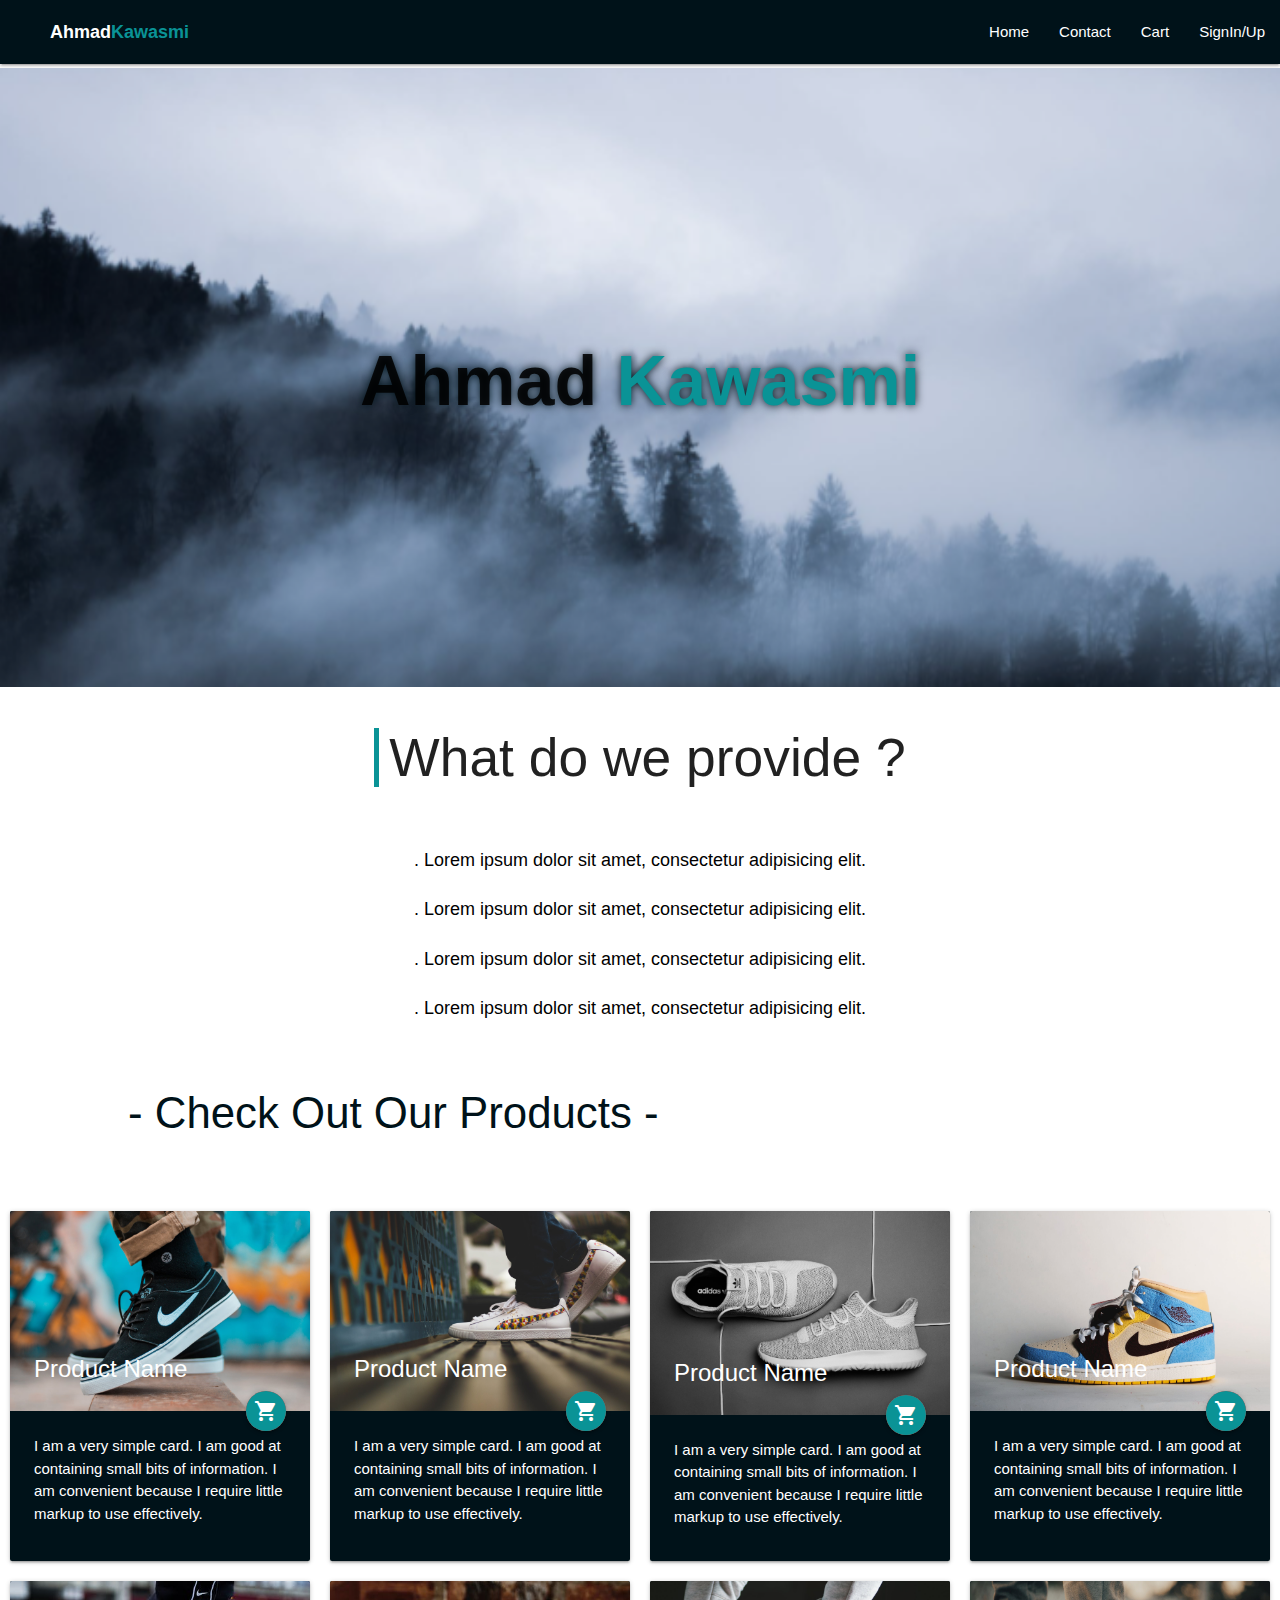
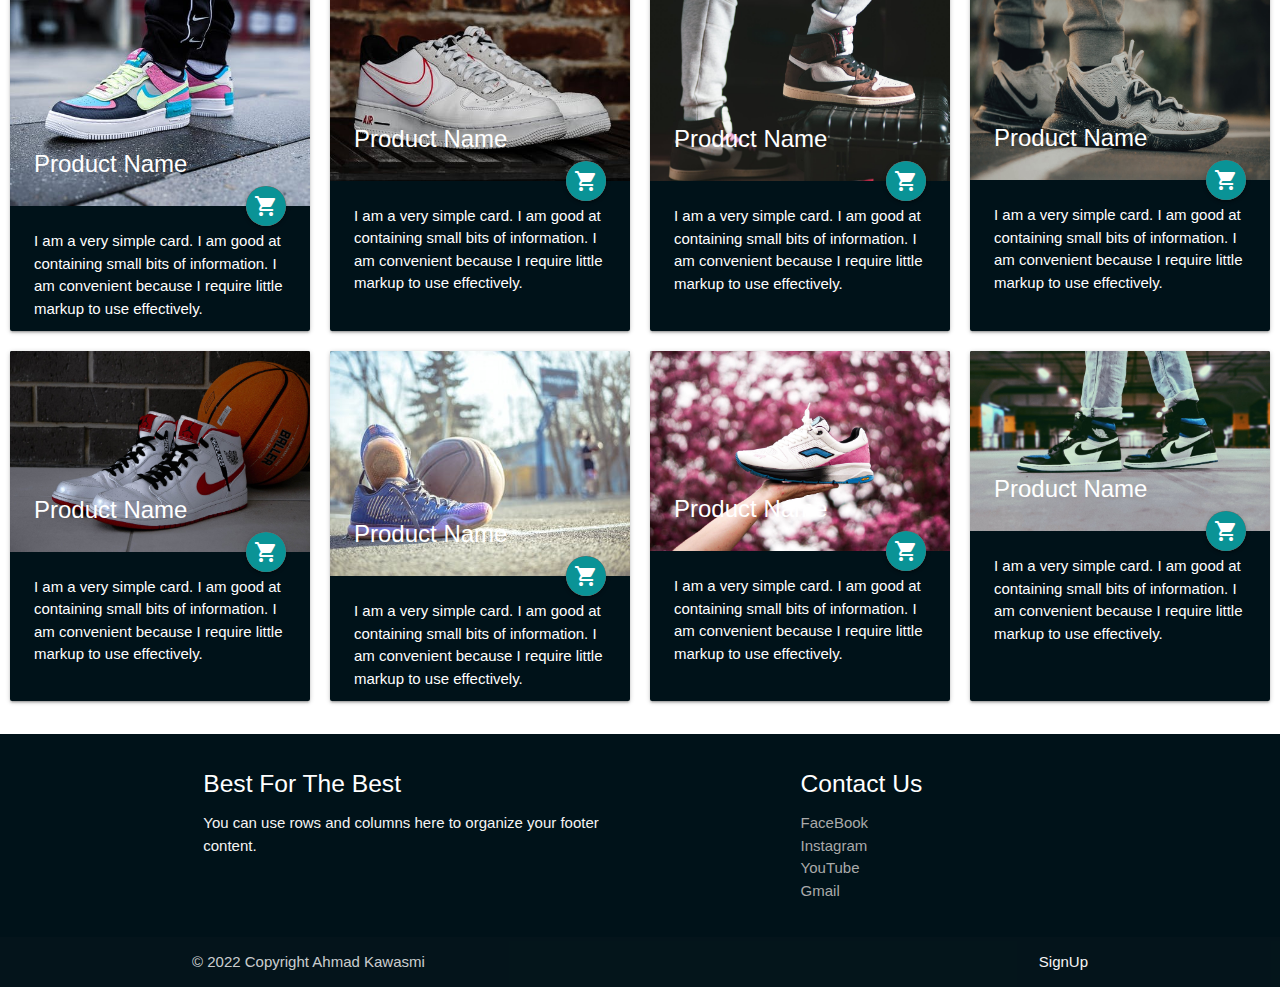
<file: index.html>
<!DOCTYPE html>
<html lang="en">

<head>
    <meta charset="UTF-8">
    <meta http-equiv="X-UA-Compatible" content="IE=edge">
    <meta name="viewport" content="width=device-width, initial-scale=1.0">

    <link href="https://fonts.googleapis.com/icon?family=Material+Icons" rel="stylesheet">
    <link rel="stylesheet" href="https://cdnjs.cloudflare.com/ajax/libs/materialize/1.0.0/css/materialize.min.css">
    <link rel="stylesheet" href="style.css">
    <title>AhmadKawasmi</title>
</head>

<body>

    <div class="mainContainer">
        
        <nav>
            <div class="nav-wrapper header">
                <a href="#" data-target="slide-out" class="sidenav-trigger"><i class="material-icons">menu</i></a>
                <a href="#" id="logo">Ahmad<span>Kawasmi</span></a>
                <ul id="nav-mobile" class="right hide-on-med-and-down">
                    <li><a class="navUlLi" href="index.html">Home</a></li>
                    <li><a class="navUlLi" href="contactUs.html">Contact</a></li>
                    <li><a class="navUlLi" href="#">Cart</a></li>
                    <li><a class="navUlLi" target="_self" href="signUp.html">SignIn/Up</a></li>
                    <li></li>
                </ul>
            </div>
        </nav>
            <div class="mainContent">
               <img id="mainImg" src="images/back3.PNG" alt="">
               <div class="center">Ahmad<span> Kawasmi</span></div>
            </div>
            <div class="aboutUs">
                <div class="aboutUsContent">
                    <h2><span>What do we provide ?</span></h2><br>
                    <ul>
                        <li><a href="">. Lorem ipsum dolor sit amet, consectetur adipisicing elit.</a></li><br>
                        <li><a href="">. Lorem ipsum dolor sit amet, consectetur adipisicing elit.</a></li><br>
                        <li><a href="">. Lorem ipsum dolor sit amet, consectetur adipisicing elit.</a></li><br>
                        <li><a href="">. Lorem ipsum dolor sit amet, consectetur adipisicing elit.</a></li><br>
                    </ul>
                </div>
            </div>
        <ul id="slide-out" class="sidenav">
            <li>
                <div class="user-view">
                    <div class="background">
                        <img src="images/elegant-white-background-with-shiny-lines_1017-17580.jpeg">
                    </div>
                    <a href="#user"><img class="circle" src="images/Me.JPG"></a>
                    <a href="#name"><span class=" name info">Ahmad Kawasmi</span></a>
                    <a href="#email"><span class=" email info">ahmadkawasmi2003@gmail.com</span></a>
                </div>
            </li>
            <li><a class="sideNavLinks" href="index.html">Home</a></li>
            <li><a class="sideNavLinks" href="#!">Contact</a></li>
            <li><a class="sideNavLinks" href="signUp.html">SignUp</a></li>
            <li>
                <div class="divider"></div>
            </li>
            <li><a class="subheader">Catagories</a></li>
            <li><a class="waves-effect sideNavLinks" href="#!">Product 1</a></li>
            <li><a class="waves-effect sideNavLinks" href="#!">Product 2</a></li>
            <li><a class="waves-effect sideNavLinks" href="#!">Product 3</a></li>
            <li><a class="waves-effect sideNavLinks" href="#!">Product 4</a></li>
            <li><a class="waves-effect sideNavLinks" href="#!">Product 5</a></li>
            <li><a class="waves-effect sideNavLinks" href="#!">Product 6</a></li>
            <li><a class="waves-effect sideNavLinks" href="#!">Product 7</a></li>
            <li><a class="waves-effect sideNavLinks" href="#!">Product 8</a></li>
            <li><a class="waves-effect sideNavLinks" href="#!">Product 9</a></li>
        </ul>
        <div id="productH3">
           <h3>- Check Out Our Products -</h3>
        </div>
 
        <div class="cards">
            <div class="card">
                <div class="card-image">
                    <img src="images/Product5.jpeg">
                    <span class="card-title">Product Name</span>
                    <a class="btn-floating halfway-fab waves-effect waves-light red">
                        <i class="material-icons">shopping_cart</i></a>
                </div>
                <div class="card-content">
                    <p>I am a very simple card. I am good at containing small bits of information. I am convenient because I require little markup to use effectively.</p>
                </div>
            </div>
            <div class="card">
                <div class="card-image">
                    <img src="images/Product4.jpeg">
                    <span class="card-title">Product Name</span>
                    <a class="btn-floating halfway-fab waves-effect waves-light red"><i
                            class="material-icons">shopping_cart</i></a>
                </div>
                <div class="card-content">
                    <p>I am a very simple card. I am good at containing small bits of information. I am convenient because I require little markup to use effectively.</p>
                </div>
            </div>
            <div class="card">
                <div class="card-image">
                    <img src="images/Product.jpeg">
                    <span class="card-title">Product Name</span>
                    <a class="btn-floating halfway-fab waves-effect waves-light red"><i
                            class="material-icons">shopping_cart</i></a>
                </div>
                <div class="card-content">
                    <p>I am a very simple card. I am good at containing small bits of information. I am convenient because I require little markup to use effectively.</p>
                </div>
            </div>
            <div class="card">
                <div class="card-image">
                    <img src="images/Product2.jpeg">
                    <span class="card-title">Product Name</span>
                    <a class="btn-floating halfway-fab waves-effect waves-light red"><i
                            class="material-icons">shopping_cart</i></a>
                </div>
                <div class="card-content">
                    <p>I am a very simple card. I am good at containing small bits of information. I am convenient because I require little markup to use effectively.</p>
                </div>
            </div>
            <div class="card">
                <div class="card-image">
                    <img src="images/Product3.jpeg">
                    <span class="card-title">Product Name</span>
                    <a class="btn-floating halfway-fab waves-effect waves-light red"><i
                            class="material-icons">shopping_cart</i></a>
                </div>
                <div class="card-content">
                    <p>I am a very simple card. I am good at containing small bits of information. I am convenient because I require little markup to use effectively.</p>
                </div>
            </div>
            <div class="card">
                <div class="card-image">
                    <img src="images/Product6.jpeg">
                    <span class="card-title">Product Name</span>
                    <a class="btn-floating halfway-fab waves-effect waves-light red"><i
                            class="material-icons">shopping_cart</i></a>
                </div>
                <div class="card-content">
                    <p>I am a very simple card. I am good at containing small bits of information. I am convenient because I require little markup to use effectively.</p>
                </div>
            </div>
            <div class="card">
                <div class="card-image">
                    <img src="images/Product7.jpeg">
                    <span class="card-title">Product Name</span>
                    <a class="btn-floating halfway-fab waves-effect waves-light red"><i
                            class="material-icons">shopping_cart</i></a>
                </div>
                <div class="card-content">
                    <p>I am a very simple card. I am good at containing small bits of information. I am convenient because I require little markup to use effectively.</p>
                </div>
            </div>
            <div class="card">
                <div class="card-image">
                    <img src="images/Product8.jpeg">
                    <span class="card-title">Product Name</span>
                    <a class="btn-floating halfway-fab waves-effect waves-light red"><i
                            class="material-icons">shopping_cart</i></a>
                </div>
                <div class="card-content">
                    <p>I am a very simple card. I am good at containing small bits of information. I am convenient because I require little markup to use effectively.</p>
                </div>
            </div>
            <div class="card">
                <div class="card-image">
                    <img src="images/Product9.jpeg">
                    <span class="card-title">Product Name</span>
                    <a class="btn-floating halfway-fab waves-effect waves-light red"><i
                            class="material-icons">shopping_cart</i></a>
                </div>
                <div class="card-content">
                    <p>I am a very simple card. I am good at containing small bits of information. I am convenient because I require little markup to use effectively.</p>
                </div>
            </div>
            <div class="card">
                <div class="card-image">
                    <img src="images/Product10.jpeg">
                    <span class="card-title">Product Name</span>
                    <a class="btn-floating halfway-fab waves-effect waves-light red"><i
                            class="material-icons">shopping_cart</i></a>
                </div>
                <div class="card-content">
                    <p>I am a very simple card. I am good at containing small bits of information. I am convenient because I require little markup to use effectively.</p>
                </div>
            </div>
            <div class="card">
                <div class="card-image">
                    <img src="images/Product11.jpeg">
                    <span class="card-title">Product Name</span>
                    <a class="btn-floating halfway-fab waves-effect waves-light red"><i
                            class="material-icons">shopping_cart</i></a>
                </div>
                <div class="card-content">
                    <p>I am a very simple card. I am good at containing small bits of information. I am convenient because I require little markup to use effectively.</p>
                </div>
            </div>
             <div class="card">
                <div class="card-image">
                    <img src="images/Product12.jpeg">
                    <span class="card-title">Product Name</span>
                    <a class="btn-floating halfway-fab waves-effect waves-light red"><i
                            class="material-icons">shopping_cart</i></a>
                </div>
                <div class="card-content">
                    <p>I am a very simple card. I am good at containing small bits of information. I am convenient because I require little markup to use effectively.</p>
                </div>
            </div>
        </div><br>

        <footer class="page-footer">
            <div class="container">
              <div class="row">
                <div class="col l6 s12">
                  <h5 class="white-text">Best For The Best</h5>
                  <p class="grey-text text-lighten-4">You can use rows and columns here to organize your footer content.</p>
                </div>
                <div class="col l4 offset-l2 s12">
                  <h5 class="white-text">Contact Us</h5>
                  <ul>
                    <li><a class="footerLinks" href="#!">FaceBook</a></li>
                    <li><a class="footerLinks" href="#!">Instagram</a></li>
                    <li><a class="footerLinks" href="#!">YouTube</a></li>
                    <li><a class="footerLinks" href="#!">Gmail</a></li>
                  </ul>
                </div>
              </div>
            </div>
            <div class="footer-copyright">
              <div class="container">
              © 2022 Copyright Ahmad Kawasmi
              <a class="grey-text text-lighten-4 right" href="signUp.html">SignUp</a>
              </div>
            </div>
          </footer>
              
    </div>





    <script src="https://cdnjs.cloudflare.com/ajax/libs/materialize/1.0.0/js/materialize.min.js"></script>
    <script src="main.js"></script>
</body>

</html>
</file>
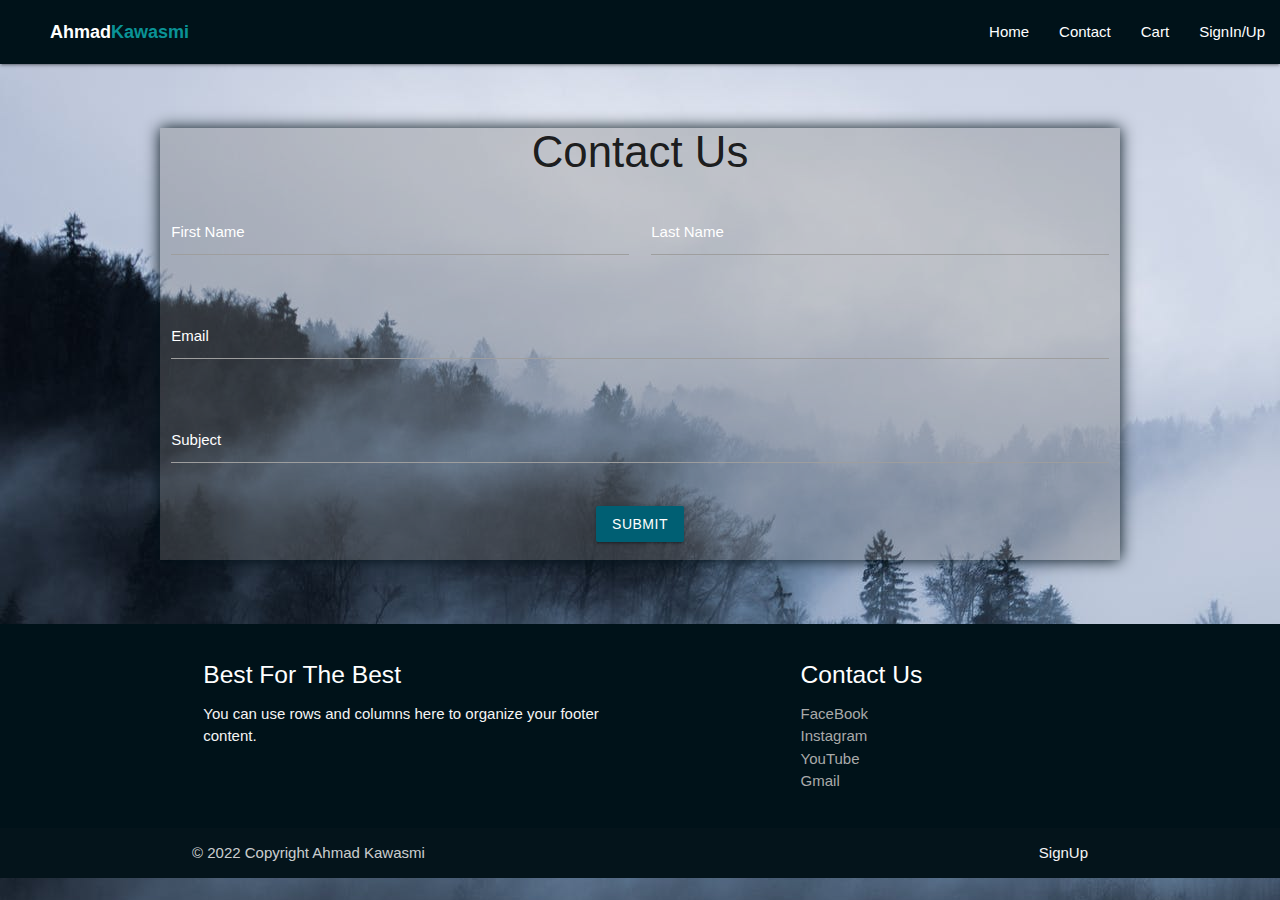
<file: contactUs.html>
<!DOCTYPE html>
<html lang="en">
<head>
    <meta charset="UTF-8">
    <meta http-equiv="X-UA-Compatible" content="IE=edge">
    <meta name="viewport" content="width=device-width, initial-scale=1.0">
    <link href="https://fonts.googleapis.com/icon?family=Material+Icons" rel="stylesheet">
    <link rel="stylesheet" href="https://cdnjs.cloudflare.com/ajax/libs/materialize/1.0.0/css/materialize.min.css">
    <link rel="stylesheet" href="style.css">
    <link rel="stylesheet" href="contactUs.css">
    <title>Document</title>
</head>
<body>
    <div class="mainContainer">
        <nav>
            <div class="nav-wrapper header">
                <a href="#" data-target="slide-out" class="sidenav-trigger"><i class="material-icons">menu</i></a>
                <a href="index.html" id="logo">Ahmad<span>Kawasmi</span></a>
                <ul id="nav-mobile" class="right hide-on-med-and-down">
                    <li><a class="navUlLi" href="index.html">Home</a></li>
                    <li><a class="navUlLi" href="contactUs.html">Contact</a></li>
                    <li><a class="navUlLi" href="#">Cart</a></li>
                    <li><a class="navUlLi" target="_self" href="signUp.html">SignIn/Up</a></li>
                    <li></li>
                </ul>
            </div>
        </nav>
        <div class="contactUs">
            <div class="contactUsForm">
                <h3>Contact Us</h3>
                <div class="row">
                    <div class="input-field col s6">
                        <input id="last_name" type="text" class="validate">
                        <label for="last_name">First Name</label>
                      </div>
                    <div class="input-field col s6">
                      <input id="last_name" type="text" class="validate">
                      <label for="last_name">Last Name</label>
                    </div>
                  </div> 
                <div class="row">  
                  <div class="row">
                        <div class="input-field col s12">
                          <input id="email" type="email" class="validate">
                          <label for="email">Email</label>
                        </div>
                      </div>
                    <form class="col s12">
                      <div class="row">
                        <div class="input-field col s12">
                          <input id="password" type="password" class="validate">
                          <label for="password">Subject</label>
                        </div>
                      </div>
                     <button class="btn waves-effect waves-light buttonColor" type="submit" name="action">Submit</button><br>
                    </form>
                  </div>
            </div>
        </div>
        <ul id="slide-out" class="sidenav">
            <li>
                <div class="user-view">
                    <div class="background">
                        <img src="images/elegant-white-background-with-shiny-lines_1017-17580.jpeg">
                    </div>
                    <a href="#user"><img class="circle" src="images/Me.JPG"></a>
                    <a href="#name"><span class=" name info">Ahmad Kawasmi</span></a>
                    <a href="#email"><span class=" email info">ahmadkawasmi2003@gmail.com</span></a>
                </div>
            </li>
            <li><a class="sideNavLinks" href="index.html">Home</a></li>
            <li><a class="sideNavLinks" href="#!">Contact</a></li>
            <li><a class="sideNavLinks" href="signUp.html">SignUp</a></li>
            <li>
                <div class="divider"></div>
            </li>
            <li><a class="subheader">Catagories</a></li>
            <li><a class="waves-effect sideNavLinks" href="#!">Product 1</a></li>
            <li><a class="waves-effect sideNavLinks" href="#!">Product 2</a></li>
            <li><a class="waves-effect sideNavLinks" href="#!">Product 3</a></li>
            <li><a class="waves-effect sideNavLinks" href="#!">Product 4</a></li>
            <li><a class="waves-effect sideNavLinks" href="#!">Product 5</a></li>
            <li><a class="waves-effect sideNavLinks" href="#!">Product 6</a></li>
            <li><a class="waves-effect sideNavLinks" href="#!">Product 7</a></li>
            <li><a class="waves-effect sideNavLinks" href="#!">Product 8</a></li>
            <li><a class="waves-effect sideNavLinks" href="#!">Product 9</a></li>
        </ul>
        <footer class="page-footer">
            <div class="container">
              <div class="row">
                <div class="col l6 s12">
                  <h5 class="white-text">Best For The Best</h5>
                  <p class="grey-text text-lighten-4">You can use rows and columns here to organize your footer content.</p>
                </div>
                <div class="col l4 offset-l2 s12">
                  <h5 class="white-text">Contact Us</h5>
                  <ul>
                    <li><a class="footerLinks" href="#!">FaceBook</a></li>
                    <li><a class="footerLinks" href="#!">Instagram</a></li>
                    <li><a class="footerLinks" href="#!">YouTube</a></li>
                    <li><a class="footerLinks" href="#!">Gmail</a></li>
                  </ul>
                </div>
              </div>
            </div>
            <div class="footer-copyright">
              <div class="container">
              © 2022 Copyright Ahmad Kawasmi
              <a class="grey-text text-lighten-4 right" href="signUp.html">SignUp</a>
              </div>
            </div>
          </footer>
    </div>


    <script src="https://cdnjs.cloudflare.com/ajax/libs/materialize/1.0.0/js/materialize.min.js"></script>
    <script src="main.js"></script>
</body>
</html>
</file>
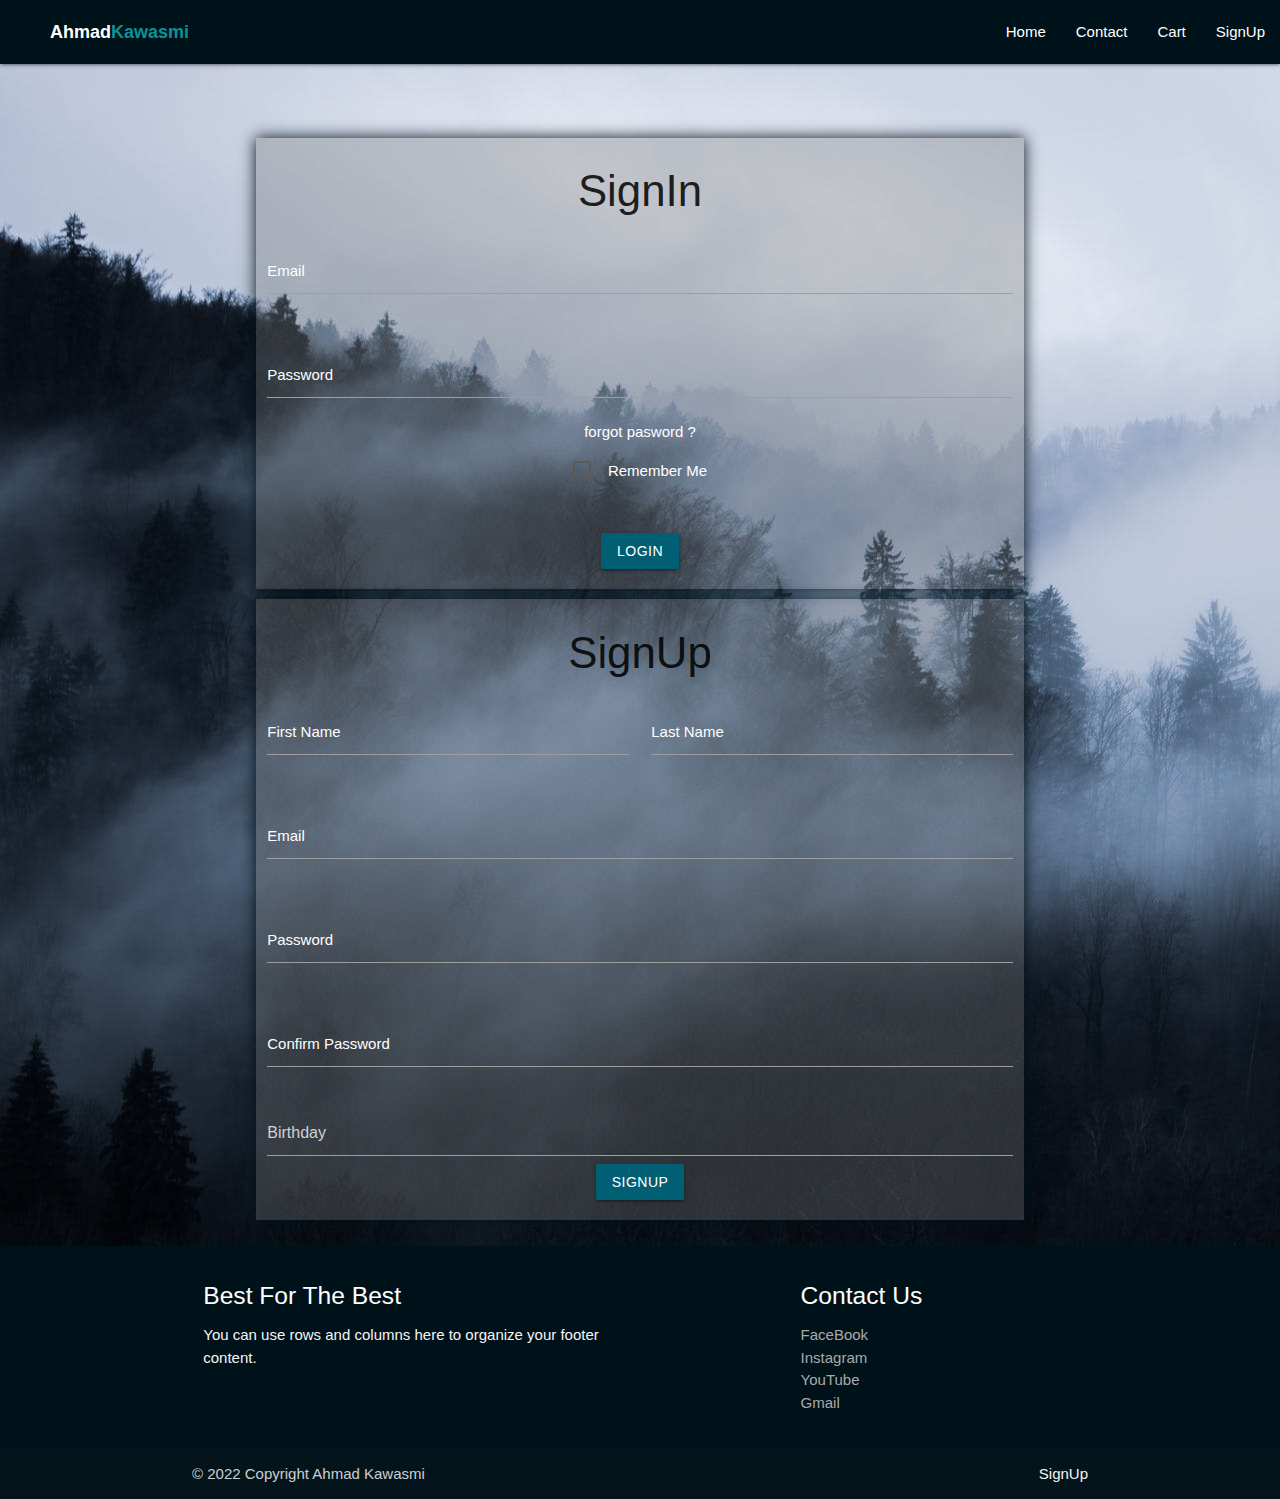
<file: signUp.html>
<!DOCTYPE html>
<html lang="en">
<head>
    <meta charset="UTF-8">
    <meta http-equiv="X-UA-Compatible" content="IE=edge">
    <link href="https://fonts.googleapis.com/icon?family=Material+Icons" rel="stylesheet">
    <link rel="stylesheet" href="https://cdnjs.cloudflare.com/ajax/libs/materialize/1.0.0/css/materialize.min.css">
    <meta name="viewport" content="width=device-width, initial-scale=1.0">
    <title>AhmadKawasmi</title>
    <link rel="stylesheet" href="style.css">
    <link rel="stylesheet" href="signUp.css">
</head>
<body>
    <div class="mainContainer">
        <nav>
            <div class="nav-wrapper header">
                <a href="#" data-target="slide-out" class="sidenav-trigger"><i class="material-icons">menu</i></a>
                <a href="index.html" id="logo">Ahmad<span>Kawasmi</span></a>
                <ul id="nav-mobile" class="right hide-on-med-and-down">
                    <li><a class="navUlLi" href="index.html">Home</a></li>
                    <li><a class="navUlLi" href="#">Contact</a></li>
                    <li><a class="navUlLi" href="#">Cart</a></li>
                    <li><a class="navUlLi" target="_self" href="signUp.html">SignUp</a></li>
                    <li></li>
                </ul>
            </div>
        </nav>
        <ul id="slide-out" class="sidenav">
            <li>
                <div class="user-view">
                    <div class="background">
                        <img src="images/elegant-white-background-with-shiny-lines_1017-17580.jpeg">
                    </div>
                    <a href="#user"><img class="circle" src="images/Me.JPG"></a>
                    <a href="#name"><span class=" name info">Ahmad Kawasmi</span></a>
                    <a href="#email"><span class=" email info">ahmadkawasmi2003@gmail.com</span></a>
                </div>
            </li>
            <li><a class="sideNavLinks" href="index.html">Home</a></li>
            <li><a class="sideNavLinks" href="#!">Contact</a></li>
            <li><a class="sideNavLinks" href="signUp.html">SignUp</a></li>
            <li>
                <div class="divider"></div>
            </li>
            <li><a class="subheader">Catagories</a></li>
            <li><a class="waves-effect sideNavLinks" href="#!">Product 1</a></li>
            <li><a class="waves-effect sideNavLinks" href="#!">Product 2</a></li>
            <li><a class="waves-effect sideNavLinks" href="#!">Product 3</a></li>
            <li><a class="waves-effect sideNavLinks" href="#!">Product 4</a></li>
            <li><a class="waves-effect sideNavLinks" href="#!">Product 5</a></li>
            <li><a class="waves-effect sideNavLinks" href="#!">Product 6</a></li>
            <li><a class="waves-effect sideNavLinks" href="#!">Product 7</a></li>
            <li><a class="waves-effect sideNavLinks" href="#!">Product 8</a></li>
            <li><a class="waves-effect sideNavLinks" href="#!">Product 9</a></li>
        </ul>
        <div class="signUpForm">
            <div class="BoxForm">
                <h3>SignIn</h3>
                <div class="row">  <div class="row">
                        <div class="input-field col s12">
                          <input id="email" type="email" class="validate">
                          <label for="email">Email</label>
                        </div>
                      </div>
                    <form class="col s12">
                      <div class="row">
                        <div class="input-field col s12">
                          <input id="password" type="password" class="validate">
                          <label for="password">Password</label>
                          <p><a id="forgotPassword">forgot pasword ?</a></p>
                          <form action="#">
                            <p>
                              <label>
                                <input type="checkbox" />
                                <span>Remember Me</span>
                              </label>
                            </p>
                            </form>
                        </div>
                      </div>
                     <button class="btn waves-effect waves-light buttonColor" type="submit" name="action">LogIn</button>
                    </form>
                  </div>
            </div><br><br>
            <div class="BoxForm">
                <h3>SignUp</h3>
                <div class="row">
                    <form class="col s12">
                      <div class="row">
                        <div class="input-field col s6">
                            <input id="last_name" type="text" class="validate">
                            <label for="last_name">First Name</label>
                          </div>
                        <div class="input-field col s6">
                          <input id="last_name" type="text" class="validate">
                          <label for="last_name">Last Name</label>
                        </div>
                      </div> 
                      <div class="row">
                        <div class="input-field col s12">
                          <input id="email" type="email" class="validate">
                          <label for="email">Email</label>
                        </div>
                      </div>
                      <div class="row">
                        <div class="input-field col s12">
                          <input id="password" type="password" class="validate">
                          <label for="password">Password</label>
                        </div>
                      </div>
                      <div class="row">
                        <div class="input-field col s12">
                          <input id="password" type="password" class="validate">
                          <label for="password">Confirm Password</label>
                        </div>
                      </div>
                      <input type="text" class="datepicker" placeholder="Birthday">
                      <button class="btn waves-effect waves-light buttonColor" type="submit" name="action">SignUp</button>
                    </form>
                  </div>

            </div>
        </div>
        <footer class="page-footer">
            <div class="container">
              <div class="row">
                <div class="col l6 s12">
                  <h5 class="white-text">Best For The Best</h5>
                  <p class="grey-text text-lighten-4">You can use rows and columns here to organize your footer content.</p>
                </div>
                <div class="col l4 offset-l2 s12">
                  <h5 class="white-text">Contact Us</h5>
                  <ul>
                    <li><a class="footerLinks" href="#!">FaceBook</a></li>
                    <li><a class="footerLinks" href="#!">Instagram</a></li>
                    <li><a class="footerLinks" href="#!">YouTube</a></li>
                    <li><a class="footerLinks" href="#!">Gmail</a></li>
                  </ul>
                </div>
              </div>
            </div>
            <div class="footer-copyright">
              <div class="container">
              © 2022 Copyright Ahmad Kawasmi
              <a class="grey-text text-lighten-4 right" href="#!">SignUp</a>
              </div>
            </div>
          </footer>
    </div>


    <script src="https://cdnjs.cloudflare.com/ajax/libs/materialize/1.0.0/js/materialize.min.js"></script>
    <script src="main.js"></script>
</body>
</html>
</file>
<file: style.css>
body{
    min-width:365px ;
    display: flex;
    min-height: 100vh;
    flex-direction: column;
}

.header {
    background-color: #001219;
}

.info {
    color: black;
}

.cards {
    width: 100%;
    height: 100%;
    display: flex;
    flex-wrap: wrap;
}

.card {
    width: 300px;
    height: 350px;
    margin: 10px;
    margin-left: auto;
    margin-right: auto;
    color: white;
    background-color: #001219;
}

.card:hover{
    box-shadow: 0 0 10px #001219;
}

.card .material-icons{
    background-color: #0a9396;
}

.card .material-icons:hover{
    transition: 0.4s;
    background-color: #ffffff;
    color: #0a9396;
}

#logo{
    margin-left: 50px;
    font-size: large;
    font-weight: bold;
} 

#logo span{
    color: #0a9396;
}

.navUlLi:hover{
    transition: 0.3s;
    color: #0a9396;
    border-bottom: 4px solid #0a9396;
}


.mainContent{
    margin-top: 4px;
    width: 100%;
    height: 40%;
    position: relative;
}

#mainImg{
    width: 100%;
    height: 70%;
}

.center {
    position: absolute;
    top: 50%;
    left: 50%;
    transform: translate(-50%, -50%);
    font-size: 70px;
    font-weight: bold;
    text-shadow: 0 0 10px #001219;
    border-color: #0a9396;
  }
  
  .center span{
      color: #0a9396;
  }

  #productH3{
      padding-left: 10%;
      margin-bottom: 5%;
      width: 100%;
      font-weight: bolder;
      color: #001219;
  }

  
  .page-footer{
      background-color: #001219;
  }

  .sideNavLinks:hover{
      font-weight: bold;
      color: #0a9396;
  }

.footerLinks:hover{
    color: #0a9396;
}

.footerLinks{
    color: rgb(170, 170, 170);
    transition: 0.4s;
}

.aboutUs{
    width: 100%;
    height: 100%;
    display: flex;
    flex-wrap: wrap;
}

.aboutUsContent h2 span{
    padding-left: 10px;
    border-left: 5px solid #0a9396;
}


.aboutUsContent{
    width:  100%;
    height: 100%;
    text-align: center;
    
}

.aboutUsContent li a{
    color: black;
    font-size: larger;
}
</file>
<file: contactUs.css>
body{
    background-image: url(images/back2.jpeg);
}

.contactUs{
    width: 100%;
    height: 100%;
    margin-bottom: 5%;
    margin-top:5% ;
}

.contactUsForm{
    background-color: rgba(121, 121, 121, 0.336);
    text-align: center;
    width: 75%;
    height: 100%;
    margin: auto;
    box-shadow: 0 0 15px #001219;
    margin-top: 10px;
}


.contactUsForm input{
    color: white;
}

.contactUsForm label{
    color: #ffff;
}

.buttonColor{
    margin-bottom: 2%;
    background-color: #005f73;
}

.buttonColor:hover{
    background-color: #001219;
}
</file>
<file: signUp.css>
body{
    background-image: url(images/back2.jpeg);
}

.signUpForm{
    width: 100%;
    height: 100%;
    margin-bottom: 5%;
    margin-top:5% ;
    display: flex;
    flex-wrap: wrap;

}

.BoxForm{
    background-color: rgba(121, 121, 121, 0.336);
    text-align: center;
    width: 60%;
    height: 100%;
    margin: auto;
    box-shadow: 0 0 15px #001219;
    margin-top: 10px;
}

.BoxForm input{
    color: white;
}

.BoxForm label{
    color: #ffff;
}

.buttonColor{
    background-color: #005f73;
}

.buttonColor:hover{
    background-color: #001219;
}

#forgotPassword{
    color: #ffff;
}

#forgotPassword:hover{
    cursor: pointer;
    border-bottom: 1px solid #ffff;
}

.page-footer{
    margin-top: -3%;
}
</file>
